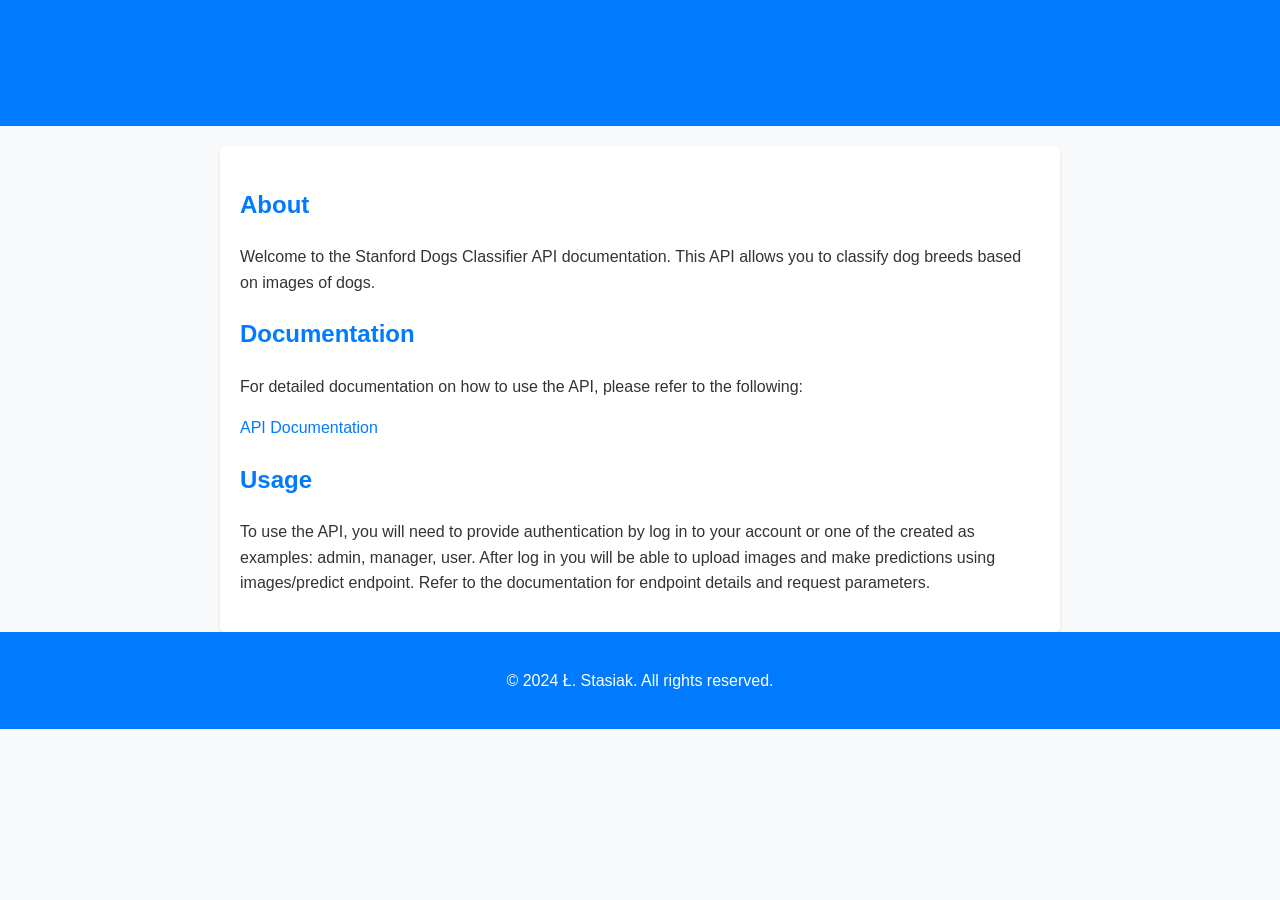
<file: src/frontend/basic_home_page.html>
<!DOCTYPE html>
<html lang="en">
<head>
    <meta charset="UTF-8">
    <meta name="viewport" content="width=device-width, initial-scale=1.0">
    <title>Stanford-Dogs-Classifier-API</title>
    <style>
        body {
            font-family: Arial, sans-serif;
            line-height: 1.6;
            margin: 0;
            padding: 0;
            background-color: #f8f9fa;
            color: #333;
        }
        header {
            background-color: #007bff;
            color: #fff;
            padding: 1rem 0;
            text-align: center;
        }
        main {
            max-width: 800px;
            margin: 0 auto;
            padding: 20px;
            background-color: #fff;
            box-shadow: 0 2px 4px rgba(0,0,0,0.1);
            border-radius: 5px;
            margin-top: 20px;
        }
        h1, h2 {
            color: #007bff;
        }
        a {
            color: #007bff;
            text-decoration: none;
        }
        a:hover {
            text-decoration: underline;
        }
        footer {
            text-align: center;
            padding: 20px 0;
            background-color: #007bff;
            color: #fff;
        }
    </style>
</head>
<body>
    <header>
        <h1>Stanford Dogs Classifier API</h1>
    </header>

    <main>
        <section>
            <h2>About</h2>
            <p>Welcome to the Stanford Dogs Classifier API documentation.
            This API allows you to classify dog breeds based on images of dogs.</p>
        </section>

        <section>
            <h2>Documentation</h2>
            <p>For detailed documentation on how to use the API, please refer to the following:</p>
            <p><a href="/docs" target="_blank">API Documentation</a></p>
        </section>

        <section>
            <h2>Usage</h2>
            <p>To use the API, you will need to provide authentication by log in to your account or one of
            the created as examples: admin, manager, user. After log in you will be able to upload images
            and make predictions using images/predict endpoint.
            Refer to the documentation for endpoint details and request parameters.</p>
        </section>

    </main>

    <footer>
        <p>&copy; 2024 Ł. Stasiak. All rights reserved.</p>
    </footer>
</body>
</html>
</file>
